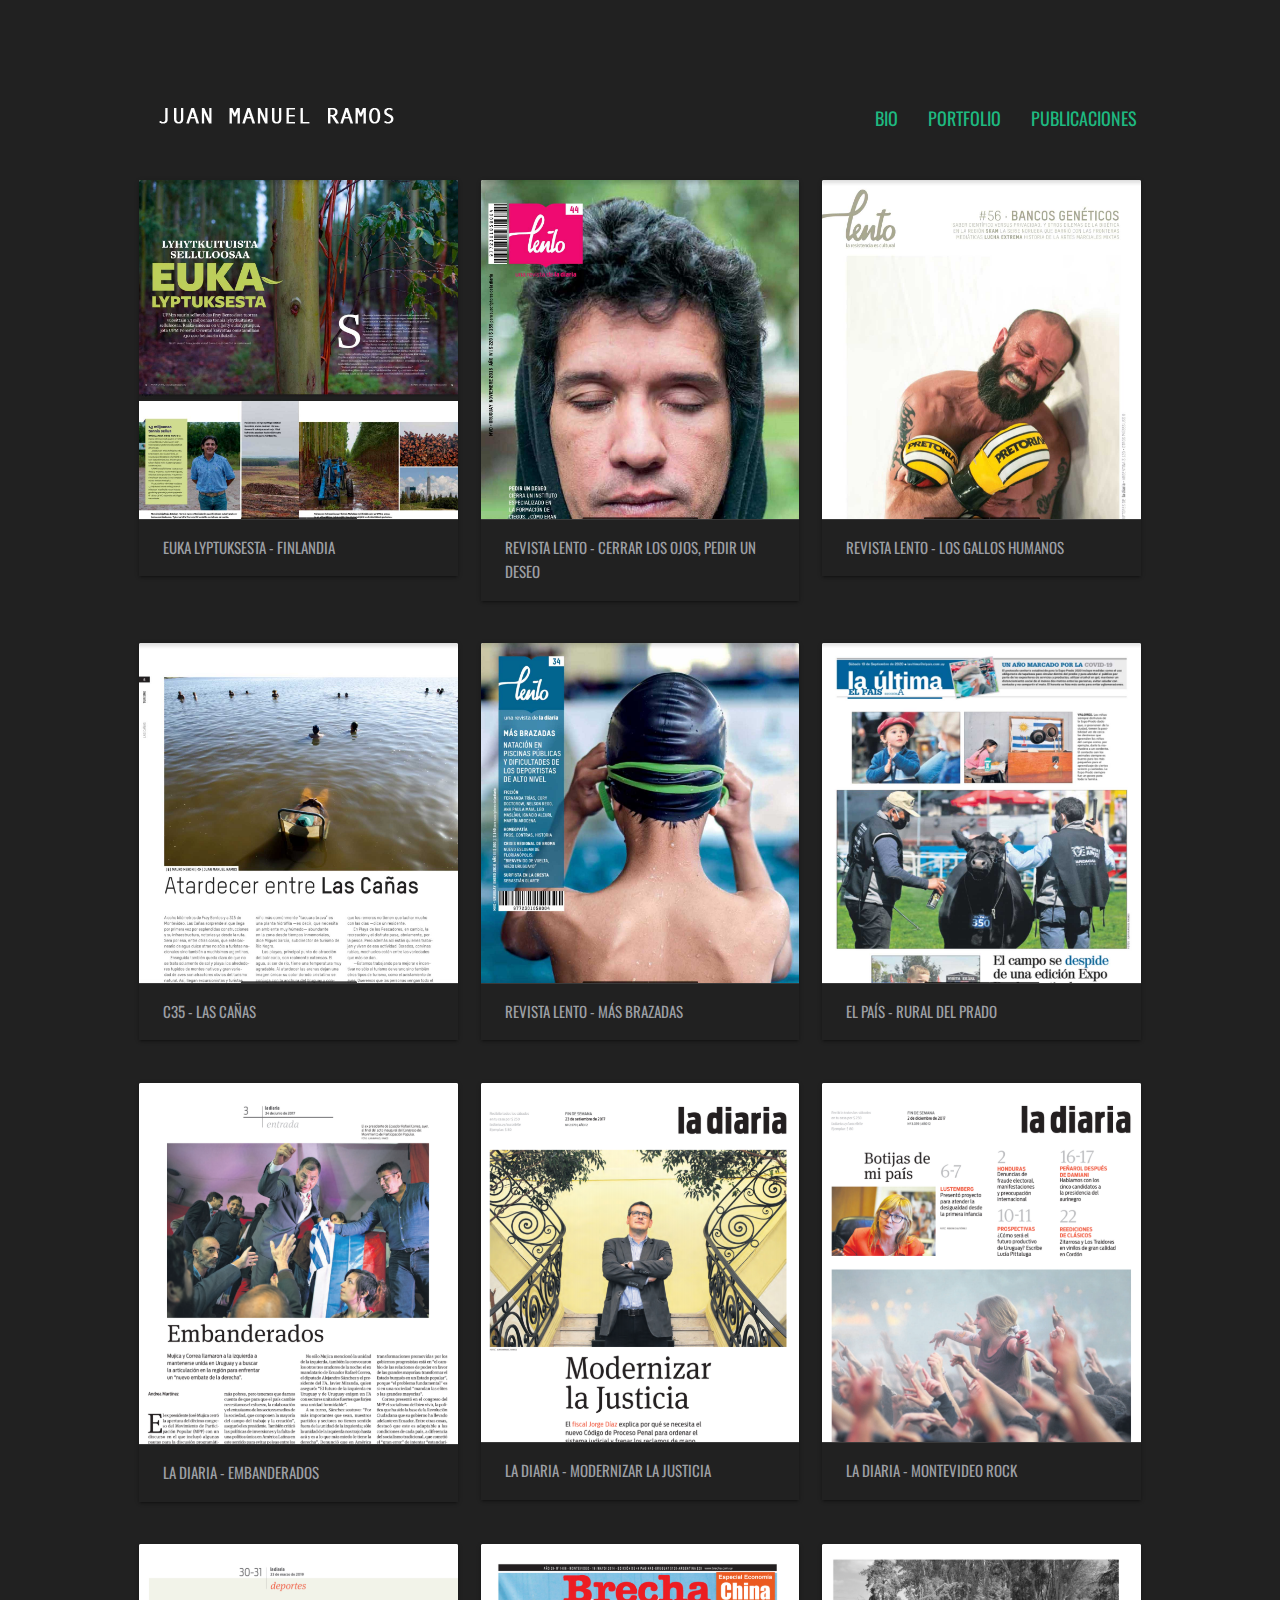
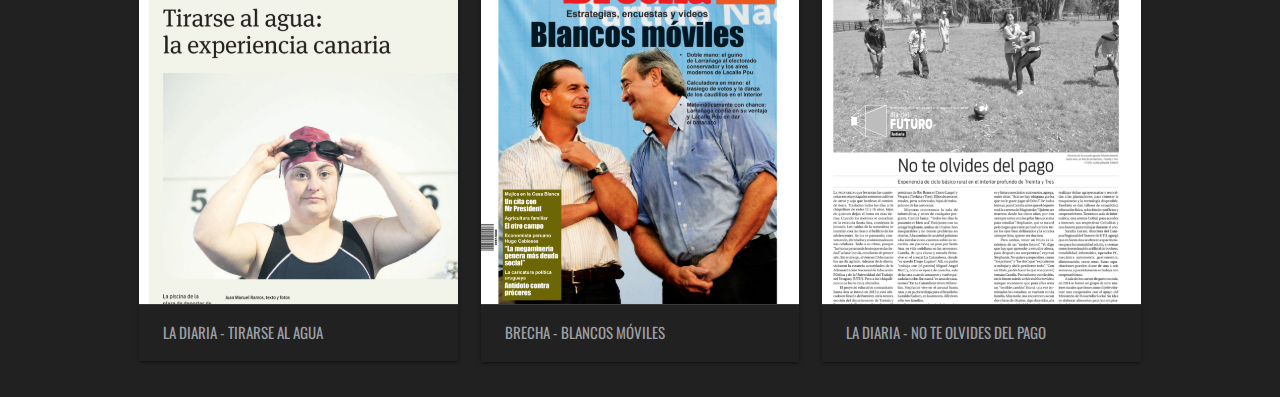
<file: publicaciones.html>
<!DOCTYPE html>
<html lang="en">
<head>
	<meta charset="UTF-8">
	<meta name="viewport" content="width=device-width, initial-scale=1.0">
	<meta http-equiv="X-UA-Compatible" content="ie=edge">
	<title>Juan Manuel Ramos - fotógrafo</title> 
	<link rel="stylesheet" href="css/main.css">
	<link rel="stylesheet" href="css/materialize.min.css">
	<link rel="stylesheet" href="css/lightbox.css">
	<link href="https://fonts.googleapis.com/icon?family=Material+Icons" rel="stylesheet">
	<link href="https://fonts.googleapis.com/css2?family=Abel&display=swap" rel="stylesheet">
	<link href="https://fonts.googleapis.com/css2?family=Oswald:wght@400&display=swap" rel="stylesheet">
	<link href="https://fonts.googleapis.com/css2?family=Inconsolata:wght@400;700&display=swap" rel="stylesheet">
	<link href="https://fonts.googleapis.com/css2?family=Anton&display=swap" rel="stylesheet">




</head>
<body>


		<nav id="navbar">
				<div class="nav-wrapper">
				  <a href="index.html" class="brand-logo"><img src="img/logo-juanma.png" alt=""></a>
				  <a href="#" data-target="mobile-demo" class="sidenav-trigger"><i class="material-icons" style="color: #1EB980; font-size: 36px; margin-left: -90px;">menu</i></a>
				  <ul class="right hide-on-med-and-down">
				  <li><a href="index.html" style="color: #1EB980; font-size: 18px; text-transform: uppercase; font-family: 'Oswald'">Bio</a></li>
				  <li><a href="portfolio.html" style="color: #1EB980; font-size: 18px; text-transform: uppercase; font-family: 'Oswald'">Portfolio</a></li>
				  <li><a href="publicaciones.html" style="color: #1EB980; font-size: 18px; text-transform: uppercase; font-family: 'Oswald'">Publicaciones</a></li>
				  </ul>
				</div>
				</nav>
			  
			
				<ul class="sidenav" id="mobile-demo" style="background-color: #212121;">
				<li><a href="index.html" style="color: #9C9FA4;  font-size: 18px; text-transform: uppercase; font-family: 'Oswald'">Bio</a></li>
				<li><a href="portfolio.html" style="color: #9C9FA4;  font-size: 18px; text-transform: uppercase; font-family: 'Oswald'">Portfolio</a></li>
				<li><a href="publicaciones.html" style="color: #9C9FA4;  font-size: 18px; text-transform: uppercase; font-family: 'Oswald'">Publicaciones</a></li>
				<li><a href="tel:+598-99-991-704" ><i class="material-icons" style="color: #9C9FA4;  font-size: 31px;">call</i></a></li>
				<li><a href="mailto:ramosjuan663@gmail.com" ><i class="material-icons" style="color: #9C9FA4; font-size: 31px;">mail</i></a></li>
				</ul>
			
			<section id="publicaciones">
				<div class="wrapper">
					<div class="row">
						<div class="col s12 m4">
								<div class="card">
										<div class="card-image">
										  <img src="img/publicaciones/publicacionuno.png">
										</div>
										<div class="card-action" style="background-color: #212121; border-radius: 0 0 0 0;">
										  <a href="https://drive.google.com/file/d/1XU4q8zdGq-e7AKUYxLMAU2XYLI15SfIk/view?usp=sharing" target="_blank" style="color: #212121; font-family: 'Oswald', sans-serif; color: #9C9FA4;">
											EUKA LYPTUKSESTA - Finlandia
										  </a>
										</div>
									  </div>
						</div>
						<div class="col s12 m4">
							<div class="card">
								<div class="card-image">
									<img src="img/publicaciones/publicaciondos.png">
								</div>
								<div class="card-action" style="background-color: #212121; border-radius: 0 0 0 0;">
									<a href="https://drive.google.com/file/d/1SKy7War1GvXWalNxpi_jmkfhnmncTuVr/view?usp=sharing" target="_blank" style="color: #212121; font-family: 'Oswald', sans-serif; color: #9C9FA4;">
									Revista Lento - Cerrar los ojos, pedir un deseo
									</a>
								</div>
								</div>
						</div>
						<div class="col s12 m4">
							<div class="card">
								<div class="card-image">
									<img src="img/publicaciones/publicaciontres.png">
								</div>
								<div class="card-action" style="background-color: #212121; border-radius: 0 0 0 0;">
									<a href="https://drive.google.com/file/d/138QlAA1bELJADQv3TuodSaab_kO8IOzh/view?usp=sharing" target="_blank" style="color: #212121; font-family: 'Oswald', sans-serif; color: #9C9FA4;">
									Revista Lento - Los gallos humanos
									</a>
								</div>
								</div>
						</div>
					</div>
		
				<div class="row">
					<div class="col s12 m4">
							<div class="card">
									<div class="card-image">
										<img src="img/publicaciones/publicacioncuatro.png">
									</div>
									<div class="card-action" style="background-color: #212121; border-radius: 0 0 0 0;">
										<a href="https://drive.google.com/file/d/1A-ToaBRdVVRni6IJdwsvB-Vo9ze6KB85/view?usp=sharing" target="_blank" style="color: #212121; font-family: 'Oswald', sans-serif; color: #9C9FA4;">
										C35 - Las cañas
										</a>
									</div>
									</div>
					</div>
					<div class="col s12 m4">
						<div class="card">
								<div class="card-image">
									<img src="img/publicaciones/publicacioncinco.png">
								</div>
								<div class="card-action" style="background-color: #212121; border-radius: 0 0 0 0;">
									<a href="https://drive.google.com/file/d/1Dd3Aia5s1ltZyChU72mfse_jUK4bp_5-/view?usp=sharing" target="_blank" style="color: #212121; font-family: 'Oswald', sans-serif; color: #9C9FA4;">
									Revista Lento - Más brazadas
									</a>
								</div>
								</div>
				</div>
				<div class="col s12 m4">
					<div class="card">
							<div class="card-image">
								<img src="img/publicaciones/publicacionseis.png">
							</div>
							<div class="card-action" style="background-color: #212121; border-radius: 0 0 0 0;">
								<a href="https://drive.google.com/file/d/14A7meuZorVYc4BuPGrhYEI1KOPRafzLg/view?usp=sharing" target="_blank" style="color: #212121; font-family: 'Oswald', sans-serif; color: #9C9FA4;">
								El País - Rural Del Prado
								</a>
							</div>
							</div>
			</div>
				
				</div>
				<div class="row">
						<div class="col s12 m4">
								<div class="card">
										<div class="card-image">
											<img src="img/publicaciones/publicacionsiete.png">
										</div>
										<div class="card-action" style="background-color: #212121; border-radius: 0 0 0 0;">
											<a href="https://drive.google.com/file/d/1jbM50uoO_d9G1wwPcjSHCJAQiIJ7th6x/view?usp=sharing" target="_blank" style="color: #212121; font-family: 'Oswald', sans-serif; color: #9C9FA4;">
											La Diaria - Embanderados
											</a>
										</div>
										</div>
						</div>
						<div class="col s12 m4">
							<div class="card">
									<div class="card-image">
										<img src="img/publicaciones/publicacionocho.png">
									</div>
									<div class="card-action" style="background-color: #212121; border-radius: 0 0 0 0;">
										<a href="https://drive.google.com/file/d/1hfQtqNuG2dlgip1Fa3E91LC-7-J0Y8Kp/view?usp=sharing" target="_blank" style="color: #212121; font-family: 'Oswald', sans-serif; color: #9C9FA4;">
										La Diaria - Modernizar la justicia
										</a>
									</div>
									</div>
					</div>
					<div class="col s12 m4">
						<div class="card">
								<div class="card-image">
									<img src="img/publicaciones/publicacionnueve.png">
								</div>
								<div class="card-action" style="background-color: #212121; border-radius: 0 0 0 0;">
									<a href="https://drive.google.com/file/d/1jjNgUCfySLHykMLeNPZosxuW-U288gGm/view?usp=sharing" target="_blank" style="color: #212121; font-family: 'Oswald', sans-serif; color: #9C9FA4;">
									La Diaria - Montevideo Rock
									</a>
								</div>
								</div>
				</div>
					
					</div>
					<div class="row">
							<div class="col s12 m4">
									<div class="card">
											<div class="card-image">
												<img src="img/publicaciones/publicaciondiez.png">
											</div>
											<div class="card-action" style="background-color: #212121; border-radius: 0 0 0 0;">
												<a href="https://drive.google.com/file/d/1uK7_tpxYI1HG6d1KJKUWq7VIJ2jKNUVA/view?usp=sharing" target="_blank" style="color: #212121; font-family: 'Oswald', sans-serif; color: #9C9FA4;">
												La Diaria - Tirarse al agua
												</a>
											</div>
											</div>
							</div>
							<div class="col s12 m4">
								<div class="card">
										<div class="card-image">
											<img src="img/publicaciones/publicaciononce.png">
										</div>
										<div class="card-action" style="background-color: #212121; border-radius: 0 0 0 0;">
											<a href="https://drive.google.com/file/d/1M8gx-ZWgt1xcA_vZ3nVfWGs5yKzCugGO/view?usp=sharing" target="_blank" style="color: #212121; font-family: 'Oswald', sans-serif; color: #9C9FA4;">
											Brecha - Blancos Móviles
											</a>
										</div>
										</div>
						</div>
						<div class="col s12 m4">
							<div class="card">
									<div class="card-image">
										<img src="img/publicaciones/publicaciondoce.png">
									</div>
									<div class="card-action" style="background-color: #212121; border-radius: 0 0 0 0;">
										<a href="https://drive.google.com/file/d/1lwQR3RWMRzKz7m4DGjjJGq4HQ6kr1FyV/view?usp=sharing" target="_blank" style="color: #212121; font-family: 'Oswald', sans-serif; color: #9C9FA4;">
										La Diaria - No te olvides del pago
										</a>
									</div>
									</div>
					</div>
						
						</div>
			</div>

		</div>
			</section>
        
			</body>

	<script src="js/jquery-3.5.1.min.js"></script>
	<script src="js/materialize.min.js"></script>
	<script src="js/main.js"></script>
	<script>
			$(document).ready(function(){
			$('.sidenav').sidenav();
		  });
		  </script>

</body>
</html>
</file>
<file: css/main.css>
body {
  background-color: #212121; }

nav#navbar {
  background-color: #212121;
  box-shadow: none;
  height: 96px;
  padding: 86px; }

nav#navbar a {
  color: #ffffff; }

#myslider {
  height: 650px;
  width: 100%; }

.slider {
  width: 100%;
  padding-bottom: 25%; }

.slider img {
  width: 100%; }

.wrapper {
  width: 100%;
  margin: 0; }

nav .sidenav-trigger i {
  font-size: 26px; }

@media only screen and (min-width: 1024px) {
  .wrapper {
    width: 1024px;
    margin: auto; } }

@media only screen and (min-width: 1024px) {
  .nav-wrapper {
    width: 1024px;
    margin: auto; } }

#bio {
  padding-top: 60px;
  padding-bottom: 60px;
  height: 650px; }

.banner-text p {
  color: #ffffff;
  font-size: 1.2rem;
  padding: 1em;
  font-weight: 400;
  font-family: 'Abel', sans-serif;
  text-align: justify;
  line-height: 160%; }

.proyecto-text p {
  color: #ffffff;
  font-size: 1.1rem;
  font-weight: 400;
  font-family: 'Abel', sans-serif;
  text-align: center;
  line-height: 140%; }

.responsive {
  position: relative;
  padding-bottom: 56.2%;
  height: 0;
  margin: 10px 0;
  overflow: hidden; }

.responsive embed, iframe, object, video {
  position: absolute;
  top: 0;
  left: 0;
  width: 100%;
  height: 100%;
  border: 0; }

@media only screen and (max-width: 992px) {
  #myslider {
    height: 212px; } }

@media only screen and (max-width: 992px) {
  .responsive {
    height: 950px; } }

@media only screen and (max-width: 992px) {
  .brand-logo img {
    margin-left: 26px; } }
</file>
